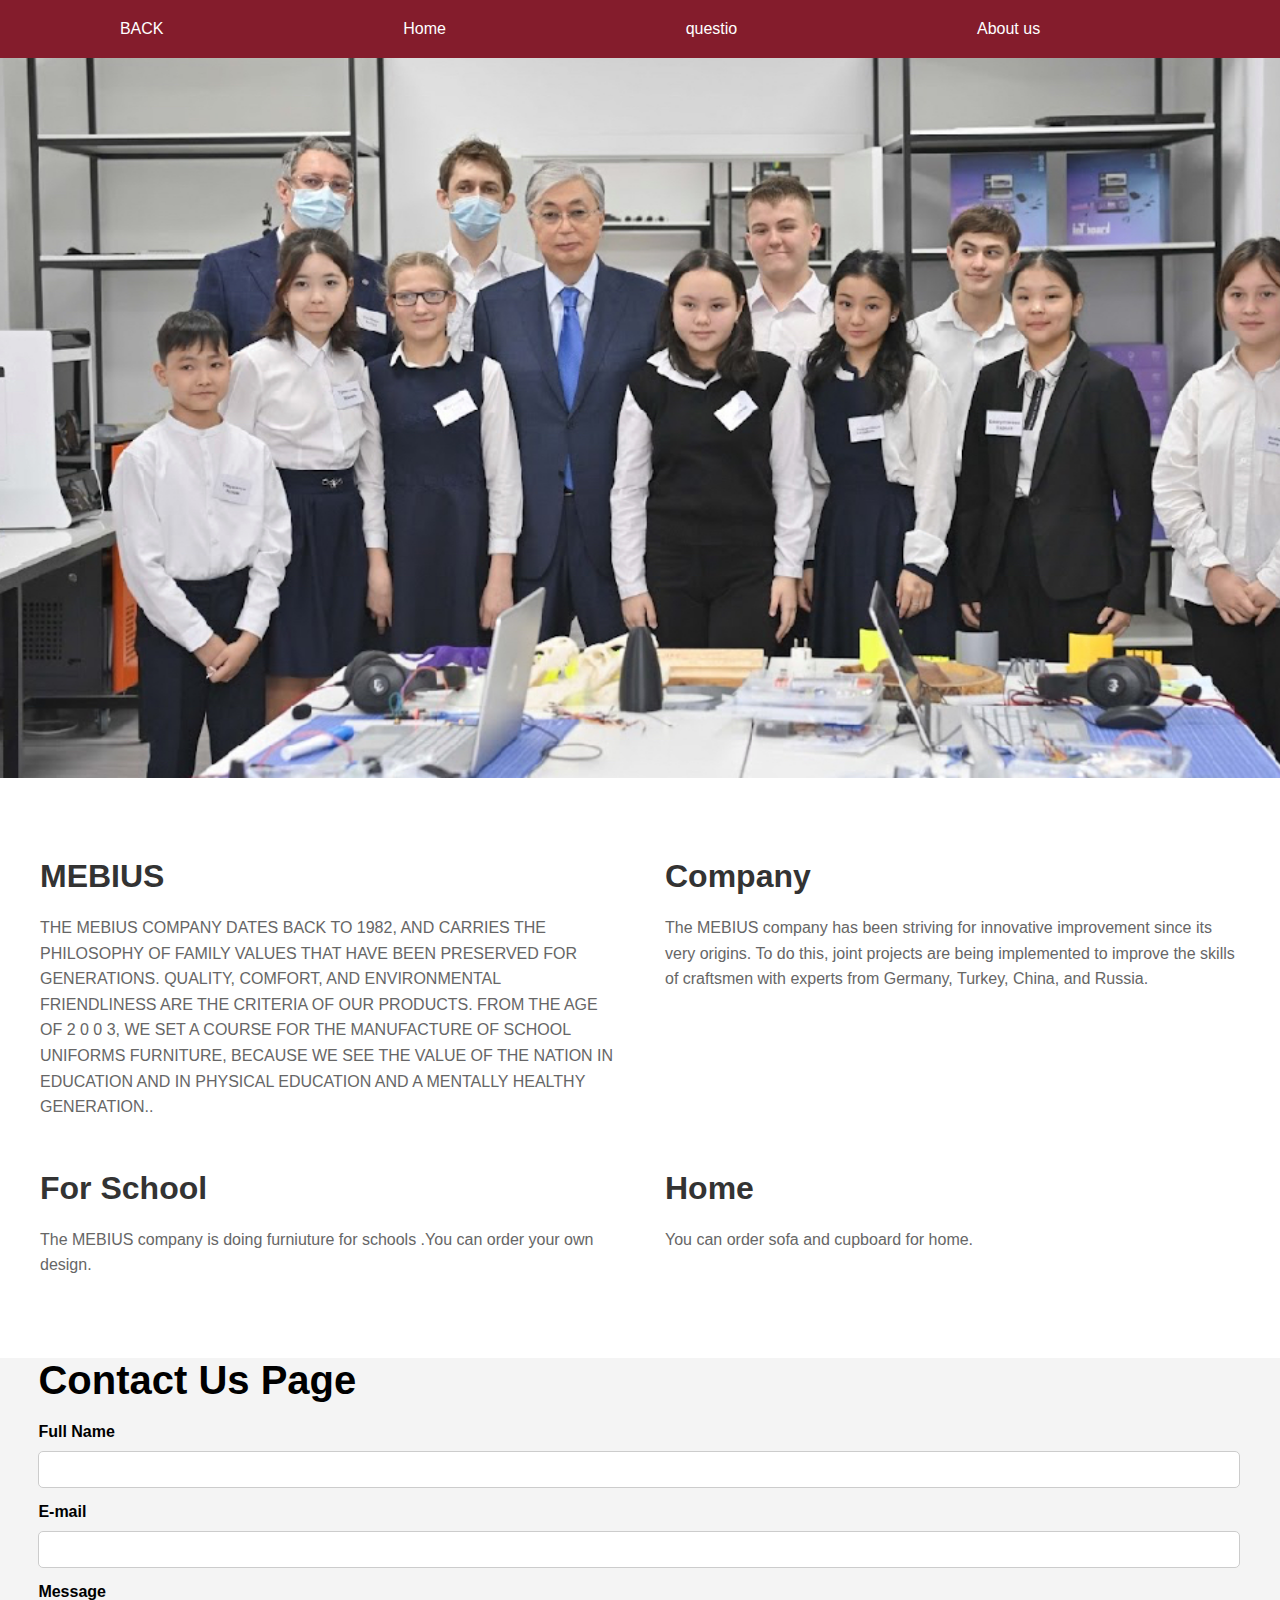
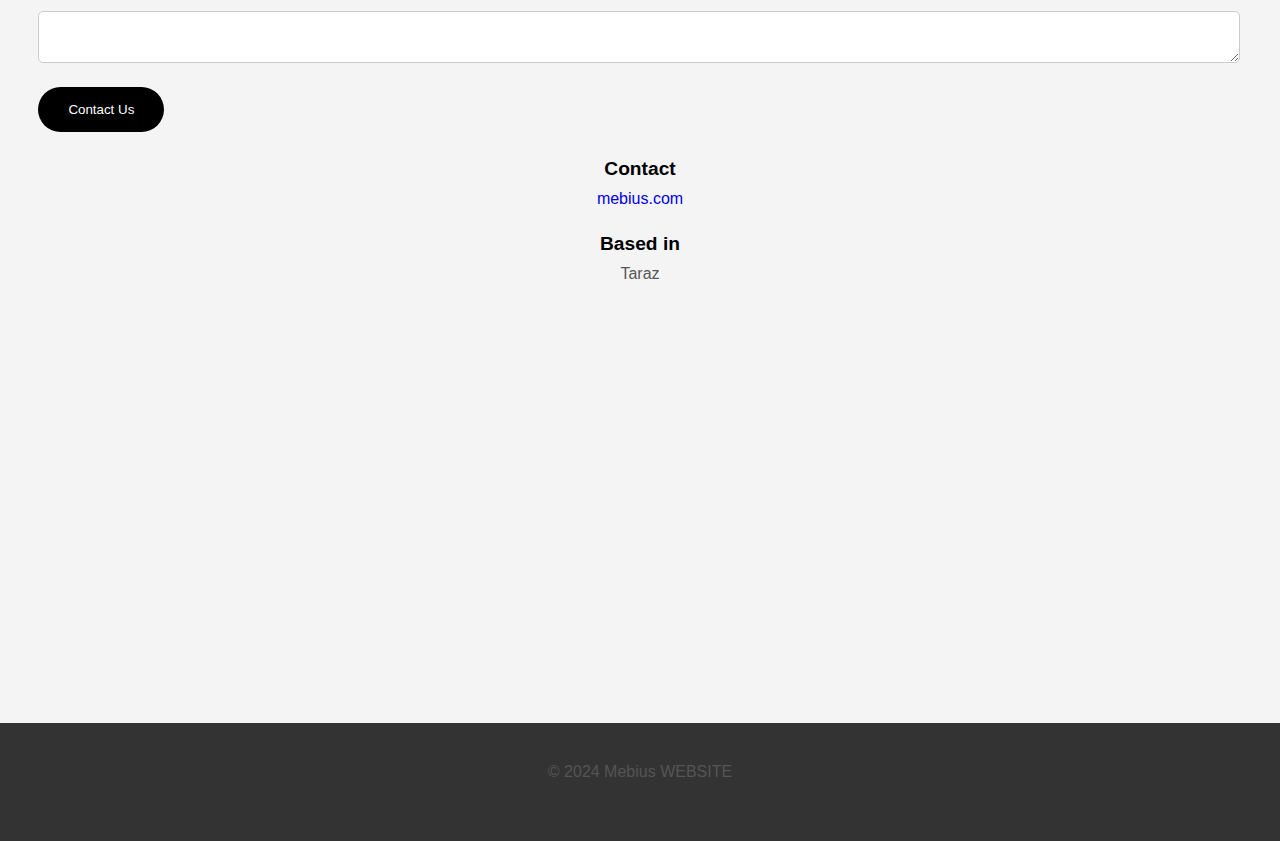
<file: Index.html>
<!DOCTYPE html>
<html lang="en">
<head>
    <meta charset="UTF-8">
    <meta name="viewport" content="width=device-width, initial-scale=1.0">
    <title>Offispace Furniture</title>
    <link rel="stylesheet" href="style.css" >
</head>
<body>
    <section><div class="header">
        <div class="H_item"><a href="Index.html">BACK</div>
        <div class="H_item"><a href="home.html">Home</div>
            <div class="H_item"><a href="Facts.html">questio</div>
        <div class="H_item"><a href="about.html">About us</div>
       
        </section>
        </a>
       
        </div>
        <div class="imgg">
            
        </div>
<header>
    <div>
        <h1></h1>
        <p></p>
    </div>
</header>

<section class="content">
    
    <div>
        <h2>MEBIUS</h2>
        <p>THE MEBIUS COMPANY DATES BACK TO 1982, AND CARRIES THE PHILOSOPHY OF FAMILY VALUES THAT HAVE BEEN PRESERVED FOR GENERATIONS. QUALITY, COMFORT, AND ENVIRONMENTAL FRIENDLINESS ARE THE CRITERIA OF OUR PRODUCTS. FROM THE AGE OF 2 0 0 3, WE SET A COURSE FOR THE MANUFACTURE OF SCHOOL UNIFORMS
            FURNITURE, BECAUSE WE SEE THE VALUE OF THE NATION IN EDUCATION AND IN PHYSICAL EDUCATION AND
            A MENTALLY HEALTHY GENERATION..</p>

    </div> <div>
        <h2>Company</h2>
        <p>The MEBIUS company has been striving for innovative improvement since its very origins.  To do this, joint projects are being implemented to improve the skills of craftsmen with experts from Germany, Turkey, China, and Russia.</p>
    </div>
    <div>
        <h2>For School</h2>
        <p>The MEBIUS company is doing furniuture for schools .You can order your own design.</p>
    </div><div>
        <h2>Home</h2>
        <p>You can order sofa and cupboard for home.</p>
    </div>
   
</div>
</section>


<div class="container">
    <div class="form-section">
        <h1>Contact Us Page</h1>
        <form action="#">
            <label for="name">Full Name</label>
            <input type="text" id="name" name="name">

            <label for="email">E-mail</label>
            <input type="email" id="email" name="email">

            <label for="message">Message</label>
            <textarea id="message" name="message"></textarea>

            <button type="submit">Contact Us</button>
        </form>
    </div>

    <div class="contact-section">
        <h2>Contact</h2>
        <p><a href="mebius">mebius.com</a></p>

        <h2>Based in</h2>
        <p>Taraz</p>

      

   
    <div class="image-section"></div>

<footer>
    <p>&copy; 2024 Mebius WEBSITE</p>
</footer>

</body>
</html>
</file>
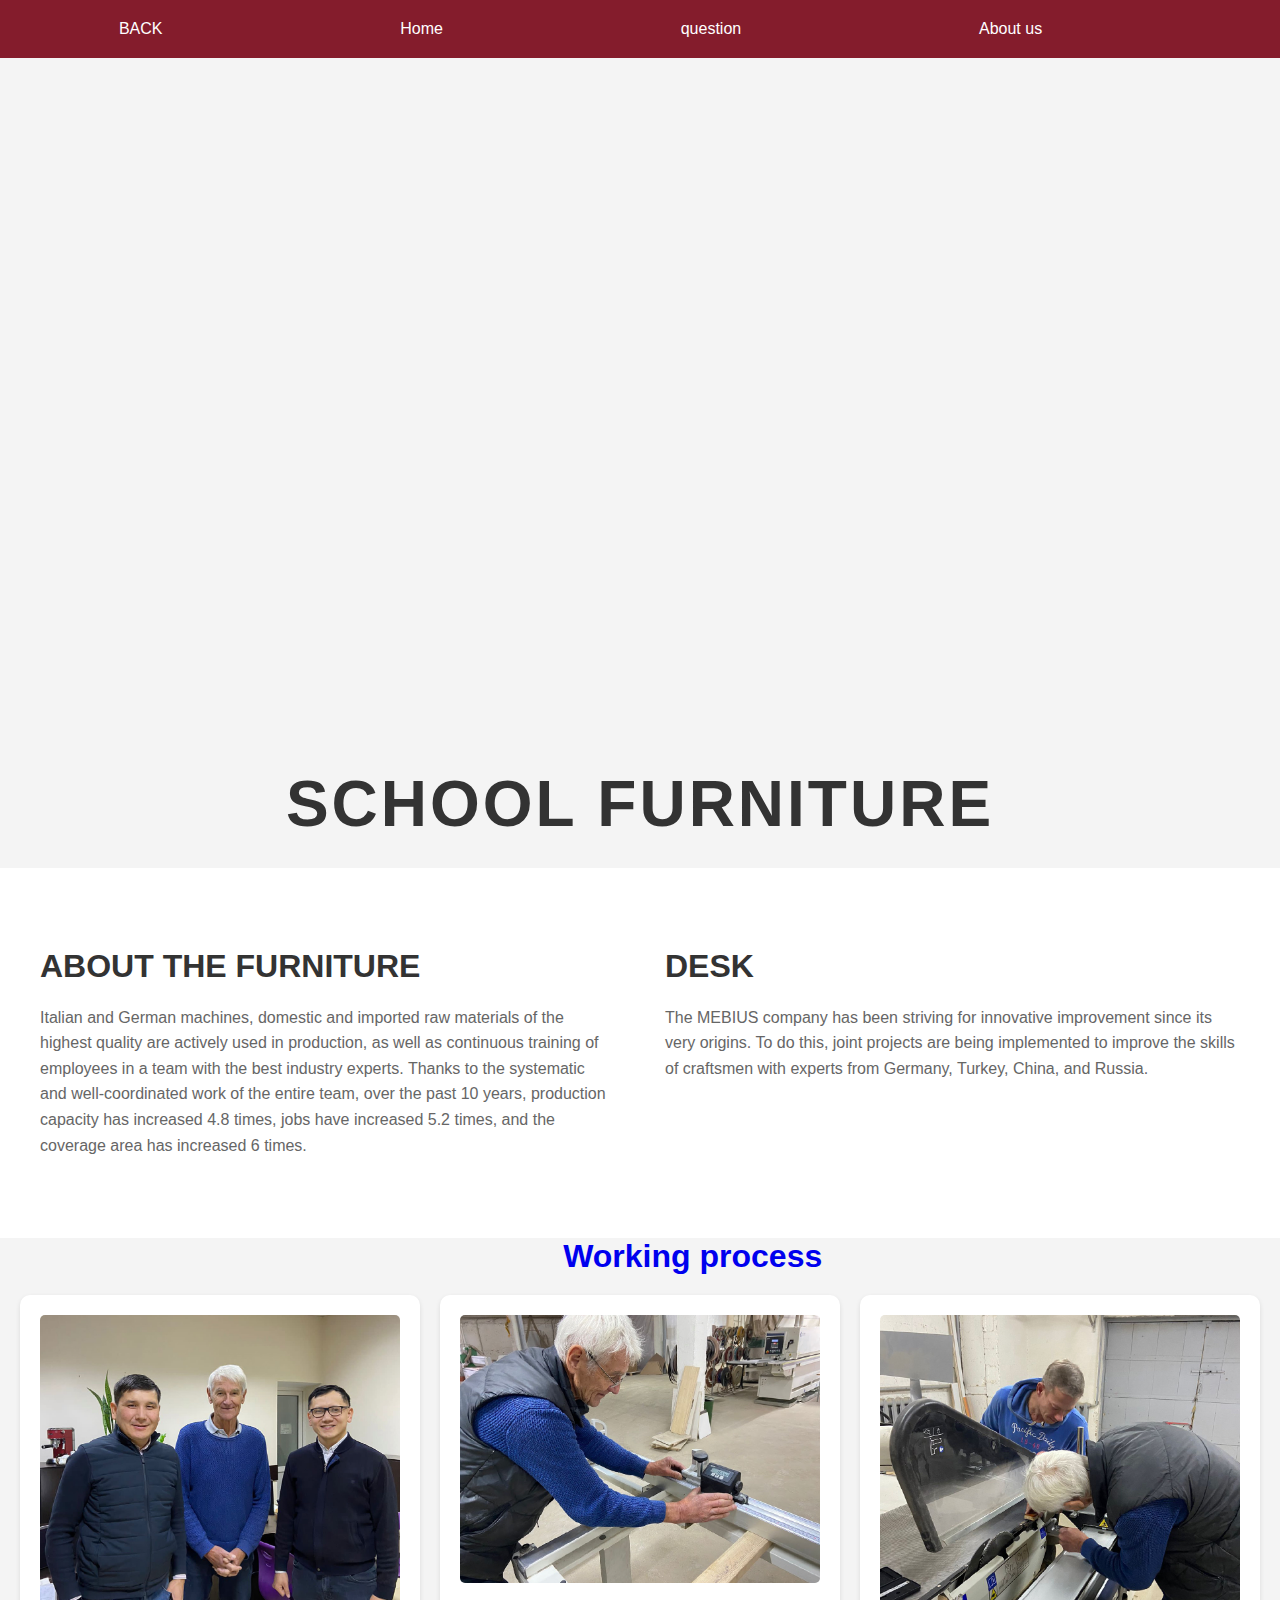
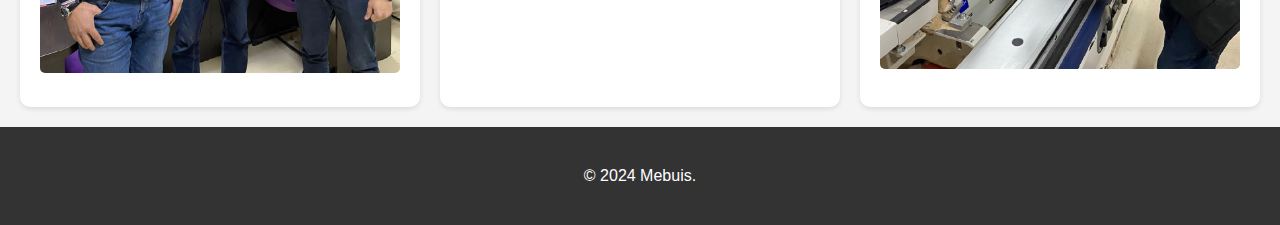
<file: about.html>
<!DOCTYPE html>
<html lang="en">
<head>
    <meta charset="UTF-8">
    <meta name="viewport" content="width=device-width, initial-scale=1.0">
    <title>Offispace Furniture</title>
   <link rel="stylesheet" href="about.css">
</head>
<body>
    <section><div class="header">
        <div class="H_item"><a href="/Index.html">BACK</div>
        <div class="H_item"><a href="/home.html">Home</div>
            <div class="H_item"><a href="/Facts.html">question</div>
        <div class="H_item"><a href="/about.html">About us</div>
       
        </section>
        
       
        </div>
<header>
    <div>
        <h1>SCHOOL FURNITURE</h1>
       
    </div>
</header>

<section class="content">
    <div>
        <h2>ABOUT THE FURNITURE</h2>
        <p>Italian and German machines, domestic and imported raw materials of the highest quality are actively used in production, as well as continuous training of employees in a team with the best industry experts.
            Thanks to the systematic and well-coordinated work of the entire team, over the past 10 years, production capacity has increased 4.8 times, jobs have increased 5.2 times, and the coverage area has increased 6 times.</p>
    </div>
    <div>
        <h2>DESK</h2>
        <p>The MEBIUS company has been striving for innovative improvement since its very origins.  To do this, joint projects are being implemented to improve the skills of craftsmen with experts from Germany, Turkey, China, and Russia.</p>
    </div>
</section>
<div class="text">
    <h1>Working process</h1>
</div>

<main>
    <section class="product-grid">
        <div class="product-item">
            <img src="./IMG_9097.jpg" alt="Blue Sofa">
            
        </div>
        <div class="product-item">
            <img src="./IMG_9099.jpg" alt="Elegant Tube">
           
        </div>
        <div class="product-item">
            <img src="./IMG_9100.jpg" alt="Black Clock">
           
        </div>
       
        </div>
    </section>
</main>


<footer>
    <p>&copy; 2024 Mebuis.</p>
</footer>

</body>
</html>
</file>
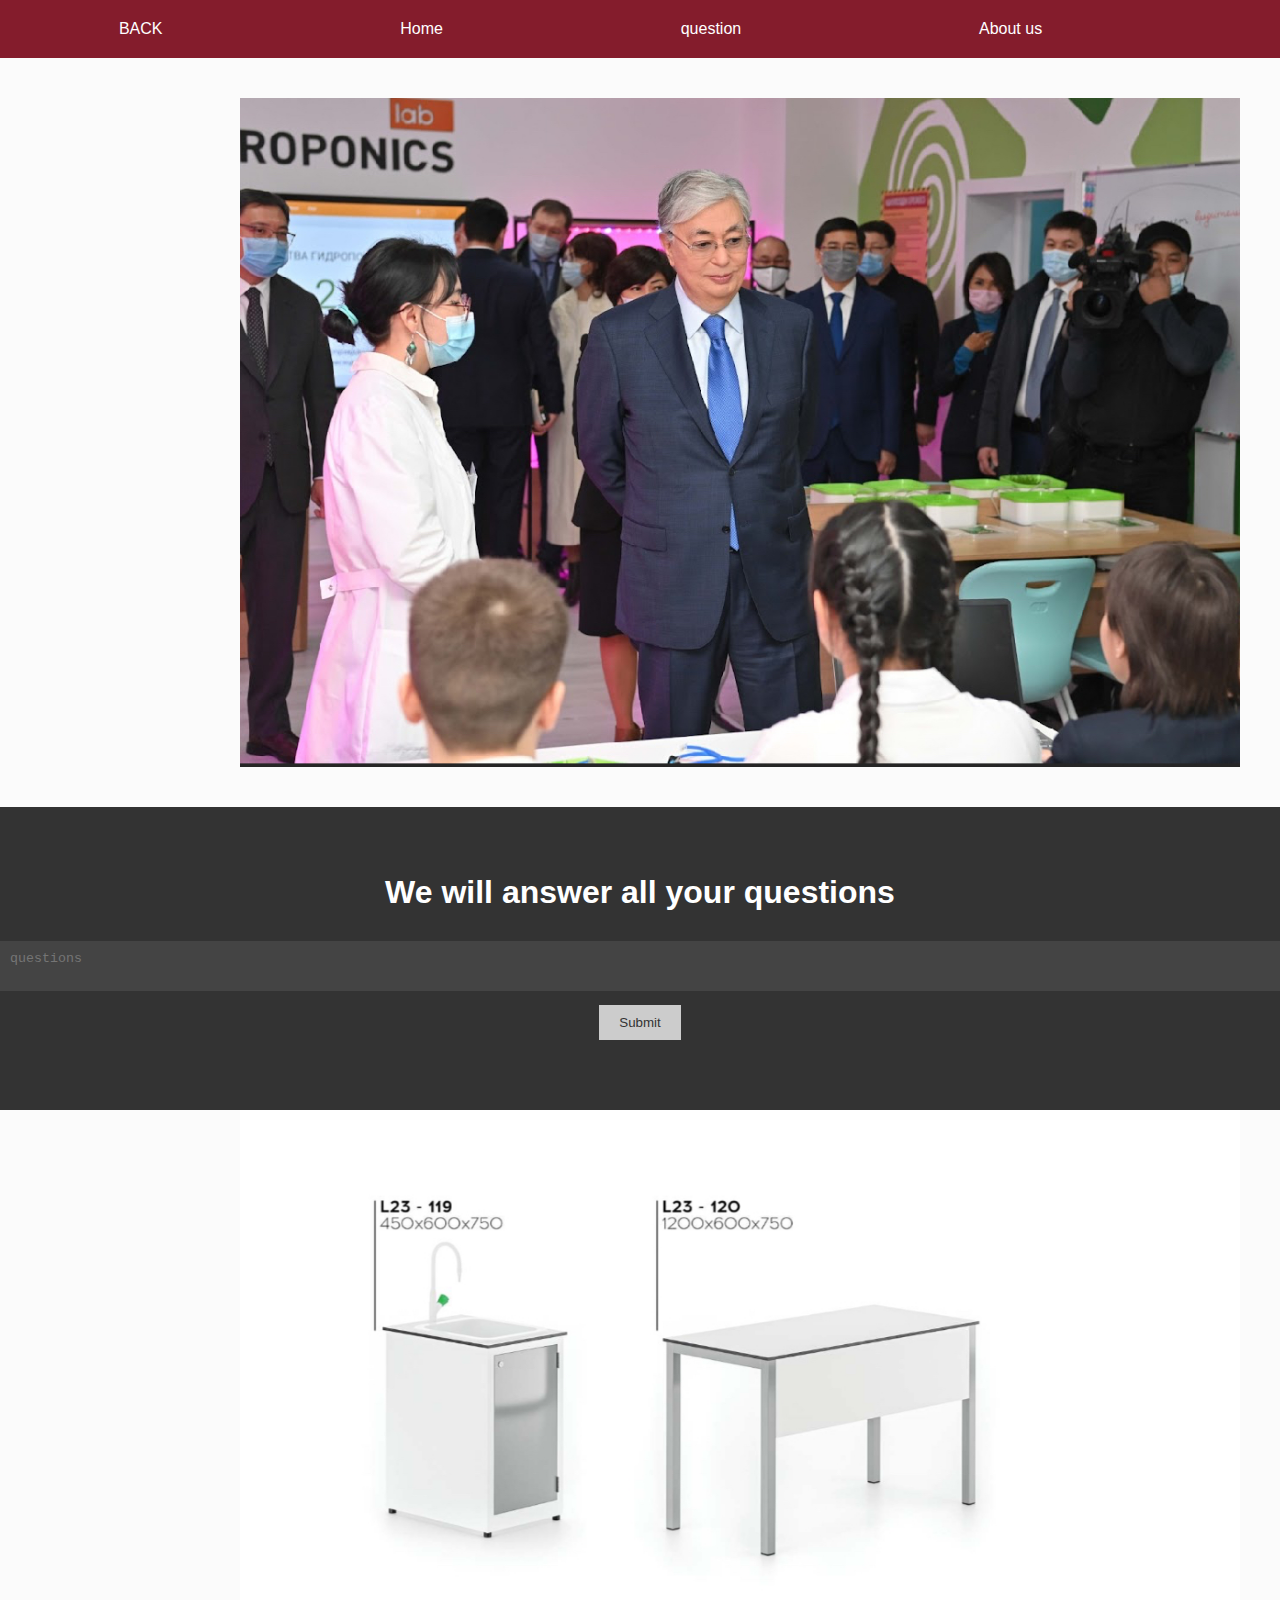
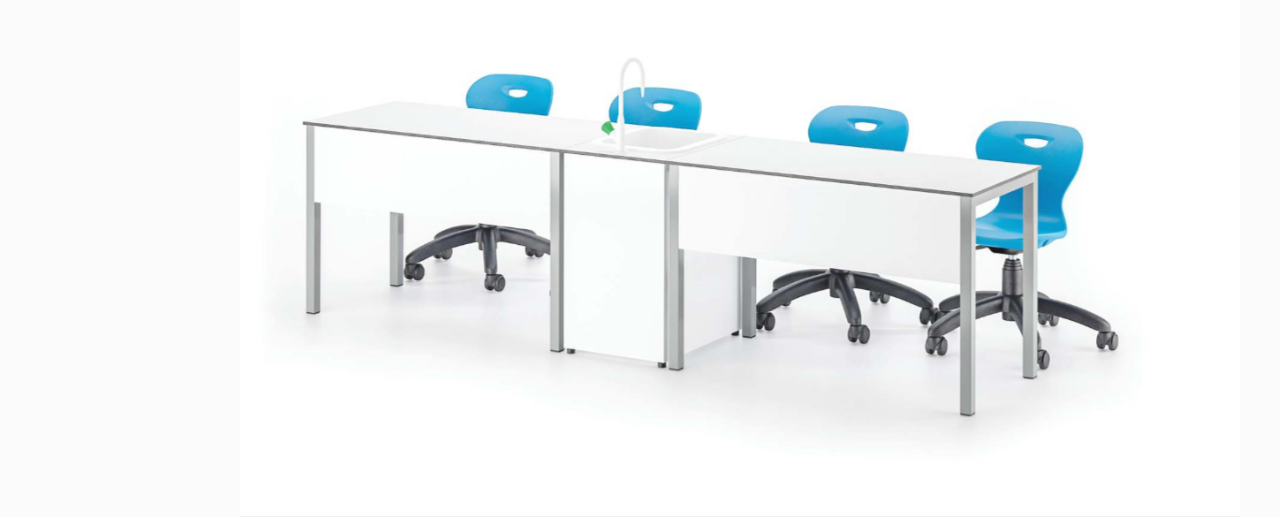
<file: Facts.html>
<!DOCTYPE html>
<html lang="en">
<head>
    <meta charset="UTF-8">
    <meta name="viewport" content="width=device-width, initial-scale=1.0">
    <title>Contact Us Page</title>
    <link rel="stylesheet" href="Facts.css">
</head>
<body>
    <section>
        <div class="header">
        <div class="H_item"><a href="Index.html">BACK</div>
        <div class="H_item"><a href="home.html">Home</div>
        <div class="H_item"><a href="Facts.html">question</div>
        <div class="H_item"><a href="about.html">About us</div>
       </div>
        </section>
    </a>
</div>
   
    <section class="faq">
        <div class="container">
            <div class="faq-item">
                <img src="./IMG_9141.jpg">
                <div class="faq-text">



                    <section class="all">

                  
                    <div class="faq-questions">
                        
                </div>
            </div>
        </div>
    </section>

    
    
                    <div class="faq-questions">
                        
                    </div>
                </div>
            </div>
        </div>
    </section>
    </section>
    <section class="quote">
        <div class="container">
            <h2>We will answer all your questions</h2>
        
            <form>
               
                <textarea name="message" placeholder="questions"></textarea>
                <button type="submit">Submit</button>
            </form>
        </div>
    </section>

    
    <section class="Our design">
        <div class="container">
            <div class="faq-item">
                <img src="./IMG_9024.jpg" alt="Desk Image">
                <div class="faq-text">
                    </div>
                    </div></div>
                    </section>
                    
</body>
</html>
</file>
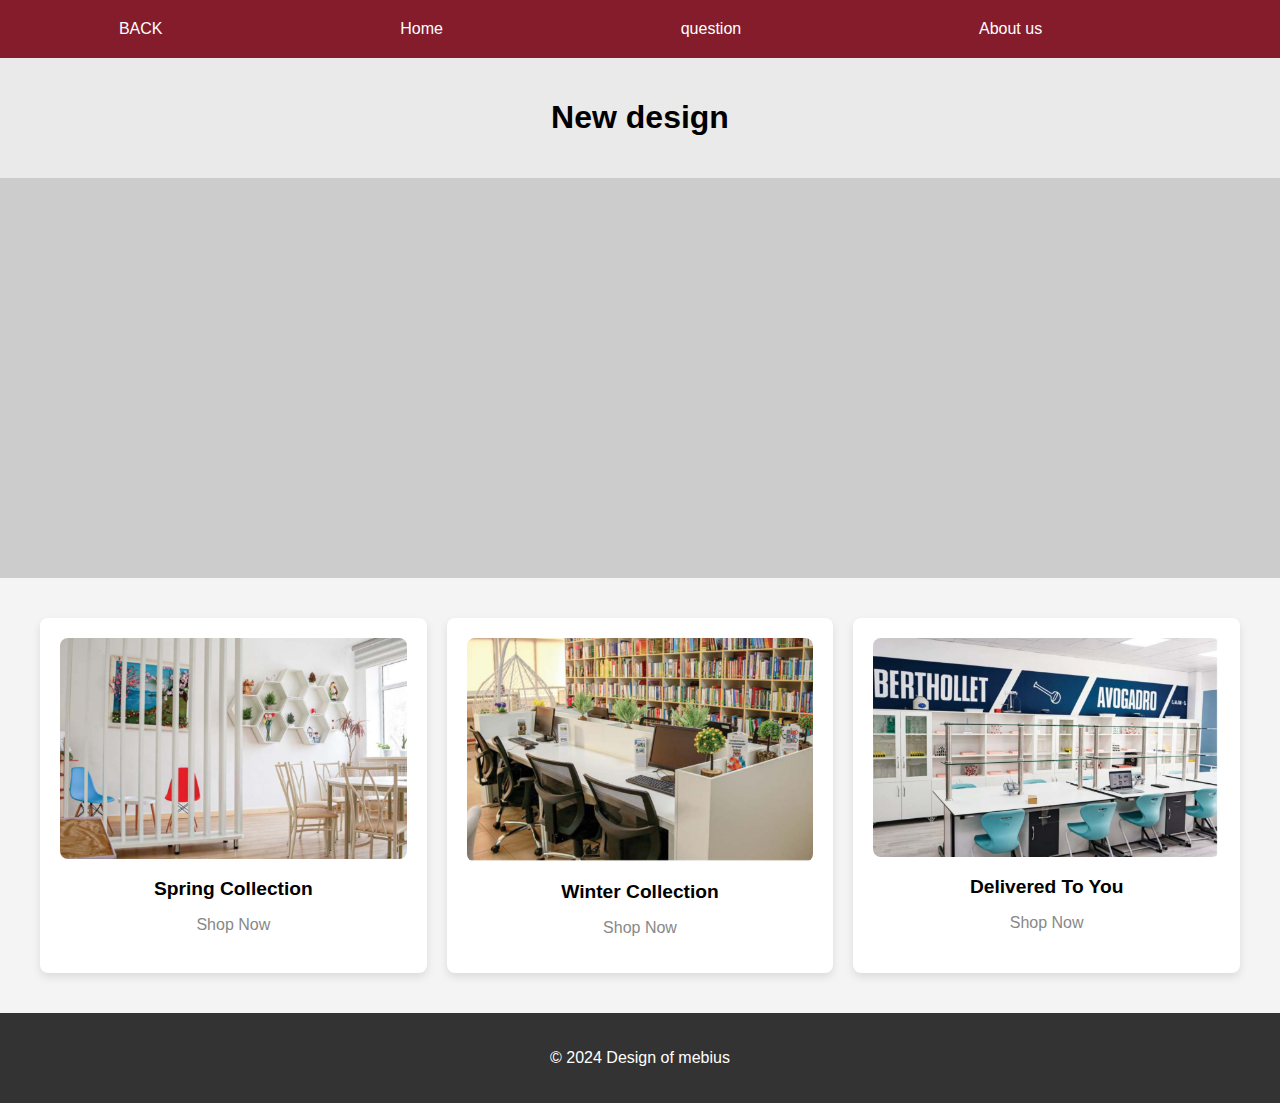
<file: home.html>
<!DOCTYPE html>
<html lang="en">
<head>
    <meta charset="UTF-8">
    <meta name="viewport" content="width=device-width, initial-scale=1.0">
    <title>Decor Inspiration</title>
<link rel="stylesheet" href="home.css">
        
</head>
<body>
    <section><div class="header">
        <div class="H_item"><a href="Index.html">BACK</div>
        <div class="H_item"><a href="home.html">Home</div>
            <div class="H_item"><a href="Facts.html">question</div>
        <div class="H_item"><a href="about.html">About us</div>
      
        </section>
        </a>
       
        </div>
<header>
    <div class="ani">
        <h1>New design</h1>
    </div>
    
</header>

<section class="hero">
   
    
</section>

<section class="grid">
    <div class="grid-item">
        <img src="./IMG_9049.jpg" alt="Spring Collection">
        <h3>Spring Collection</h3>
        <p>Shop Now</p>
    </div>
    <div class="grid-item">
        <img src="./IMG_9048.jpg" alt="Financial Year Sale">
        <h3>Winter Collection</h3>
        <p>Shop Now</p>
    </div>
    <div class="grid-item">
        <img src="./IMG_9050.jpg" alt="Delivered To You">
        <h3>Delivered To You</h3>
        <p>Shop Now</p>
    </div>
</section>



    
</div>
<footer>
    <p>&copy; 2024 Design of mebius</p>
</footer>
<div class="info">

</body>
</html>
</file>
<file: style.css>
* {
  margin: 0;
  padding: 0;
  box-sizing: border-box;
}

body {
  font-family: 'Arial', sans-serif;
  background-color: #f4f4f4;
}


.header {
  display: flex;
  color: white;
  justify-content: space-evenly;
  padding: 20px 0;
  background-color: rgb(132, 28, 44);
}

.H_item {
  text-align: center;
  font-family: 'Franklin Gothic Medium', 'Arial Narrow', Arial, sans-serif;
}

a {
  text-decoration: none;
}

.H_item a {
  color: white;
}

.H_item a:hover {
  background-color: rgb(14, 14, 18);
  width: 100px;
  border-radius: 7px;
  padding: 6px 0;
}


header {
  position: relative;
  height: 80vh;
  background: url(./IMG_9098.jpg) no-repeat center center/cover;
  display: flex;
  justify-content: center;
  align-items: center;
  color: #fff;
  text-align: center;
}

header h1 {
  font-size: 4rem;
  letter-spacing: 3px;
}

header p {
  margin-top: 20px;
  font-size: 1.2rem;
  max-width: 600px;
}


.content {
  padding: 80px 40px;
  display: grid;
  grid-template-columns: 1fr 1fr;
  gap: 50px;
  background-color: #fff;
}

.content h2 {
  font-size: 2rem;
  color: #333;
  margin-bottom: 20px;
}

.content p {
  line-height: 1.6;
  color: #666;
}


.form-section {
  flex: 2;
  padding-right: 40px;
}

.form-section h1 {
  font-size: 2.5em;
  margin-bottom: 20px;
}

.form-section {
  margin-left: 3%;
}

form label {
  display: block;
  font-weight: bold;
  margin-top: 15px;
}

form input, form textarea {
  width: 100%;
  padding: 10px;
  margin-top: 10px;
  border: 1px solid #ccc;
  border-radius: 5px;
}

form button {
  margin-top: 20px;
  padding: 15px 30px;
  background-color: #000;
  color: #fff;
  border: none;
  border-radius: 30px;
  cursor: pointer;
}

form button:hover {
  background-color: #333;
}

.contact-section {
  flex: 1;
  text-align: right;
}

.contact-section h2 {
  font-size: 1.2em;
  margin-bottom: 10px;
  text-align: center;
  margin-top: 2%;
}

.contact-section p {
  margin-bottom: 20px;
  color: #555;
  text-align: center;
}

footer {
  text-align: center;
  padding: 40px;
  background-color: #333;
  color: white;
}


.image-section {
  height: 400px;
  background: url(https://cdn.media.amplience.net/i/shadesoflight/XU_Cat2) no-repeat center center/cover;
  border-radius: 10px;
  margin-top: 40px;
  text-align: center;
}


@media (max-width: 1200px) {
  .content {
    grid-template-columns: 1fr;
    padding: 40px 20px;
  }

  .header {
    flex-direction: column;
    padding: 10px 0;
  }

  .H_item {
    margin-bottom: 10px;
  }
}

@media (max-width: 768px) {
  header h1 {
    font-size: 3rem;
  }

  header p {
    font-size: 1rem;
  }

  .form-section {
    margin-left: 0;
    padding-right: 0;
  }

  .form-section {
    margin-bottom: 20px;
  }

  .contact-section {
    text-align: left;
  }

  .image-section {
    height: 250px;
  }
}

@media (max-width: 480px) {
  header {
    height: 60vh;
  }

  header h1 {
    font-size: 2.5rem;
  }

  .content h2 {
    font-size: 1.5rem;
  }

  .content p {
    font-size: 0.9rem;
  }

  form button {
    padding: 10px 20px;
  }
}
</file>
<file: about.css>
* {
    margin: 0;
    padding: 0;
    box-sizing: border-box;
}

body {
    font-family: 'Arial', sans-serif;
    background-color: #f4f4f4;
}


.header {
    display: flex;
    background-color: rgb(132, 28, 44);
    color: white;
    justify-content: space-evenly;
    padding: 20px 0;
}

.H_item {
    text-align: center;
    font-family: 'Franklin Gothic Medium', 'Arial Narrow', Arial, sans-serif;
}

a {
    text-decoration: none;
}

.H_item a {
    color: white;
}

.H_item a:hover {
    background-color: rgb(2, 3, 3);
    width: 70px;
    border-radius: 9px;
    padding: 6px 0;
}


header {
    position: relative;
    height: 80vh;
    background: url(https://chattanoogafurnitureshop.com/wp-content/uploads/2024/02/Ari-Sofa-by-Kincaid.jpg) no-repeat center center/cover;
    display: flex;
    justify-content: center;
    align-items: center;
    color: #fff;
    text-align: center;
}

header h1 {
    font-size: 4rem;
    letter-spacing: 3px;
    color: #333;
    margin-top: 109%;
}

header p {
    margin-top: 20px;
    font-size: 1.2rem;
    max-width: 600px;
}


.content {
    padding: 80px 40px;
    display: grid;
    grid-template-columns: 1fr 1fr;
    gap: 50px;
    background-color: #fff;
    margin-top: 7%;
}

.content h2 {
    font-size: 2rem;
    color: #333;
    margin-bottom: 20px;
}

.content p {
    line-height: 1.6;
    color: #666;
}


.product-grid {
    display: grid;
    grid-template-columns: repeat(3, 1fr);
    gap: 20px;
    padding: 20px;
}

.product-item {
    background-color: white;
    padding: 20px;
    border-radius: 10px;
    text-align: center;
    box-shadow: 0 2px 5px rgba(0, 0, 0, 0.1);
}

.product-item img {
    max-width: 100%;
    height: auto;
    margin-bottom: 10px;
    border-radius: 5px;
}

.product-item img:hover {
    transform: scale(1.05);
}

.product-item p {
    font-size: 1.2em;
    margin-bottom: 5px;
}

.product-item span {
    font-size: 1.1em;
    color: #888;
}


footer {
    text-align: center;
    padding: 40px;
    background-color: #333;
    color: white;
}

.text {
    margin-left: 44%;
}


@media (max-width: 1200px) {
    .content {
        grid-template-columns: 1fr;
        padding: 40px 20px;
    }

    .header {
        flex-direction: column;
        padding: 10px 0;
    }

    .H_item {
        margin-bottom: 10px;
    }

    header h1 {
        font-size: 3rem;
        margin-top: 80%;
    }

    header p {
        font-size: 1rem;
    }
}

@media (max-width: 768px) {
    header {
        height: 60vh;
    }

    header h1 {
        font-size: 2.5rem;
    }

    .content {
        padding: 40px 20px;
    }

    .product-grid {
        grid-template-columns: 1fr;
        gap: 10px;
    }

    .text {
        margin-left: 10%;
    }
}

@media (max-width: 480px) {
    header h1 {
        font-size: 2rem;
    }

    .content h2 {
        font-size: 1.5rem;
    }

    .content p {
        font-size: 0.9rem;
    }

    .product-item {
        padding: 10px;
    }

    .product-item img {
        margin-bottom: 5px;
    }

    footer {
        padding: 20px;
    }
}
</file>
<file: Facts.css>
•⁠  ⁠{
    margin: 0;
    padding: 0;
    box-sizing: border-box;
}

body {
    font-family: Arial, sans-serif;
    background-color: rgba(251, 251, 251, 255);
    margin: 0;
}

.header {
    display: flex;
    background-color: rgb(132, 28, 44);
    color: white;
    justify-content: space-evenly;
    padding: 20px 0px;
    flex-wrap: wrap;

}

.H_item {
    text-align: center;
}

a {
    text-decoration: none;
    color: white;
}

.H_item a:hover {
    background-color: rgb(5, 7, 8);
    border-radius: 9px;
    padding: 6px 0;
}

.container {
    width: 100%;
    
}
.quote{
    width: 100%;
    justify-content: center;
}

h2 {
    font-size: 2rem;
    margin-bottom: 20px;
}

p {
    font-size: 1rem;
    margin-bottom: 10px;
}

.faq {
    padding: 40px 0;
    justify-content: center;
}

.faq-item {
    display: flex;
    align-items: center;
    flex-wrap: wrap; 
    width: 1000px;
}

.faq-item img {
    width: 100%;
    height: auto;
    margin-left: 24%;
    justify-content: center;
}

.faq-text {
    width: 50%;
    margin-left: 24%;
}

.faq-questions p {
    margin-bottom: 15px;
    margin-left: 59%;

}
.faq-questions h2 {
    margin-bottom:-6px;
    margin-left: 59%;
    margin-top:-5%;

    
}

.quote {
    background-color: #333;
    color: #fff;
    padding: 40px 0;
    text-align: center;
}

.quote form {
    margin-bottom: 30px;
}

.quote form textarea {
    width: 100%;
    padding: 10px;
    margin: 10px 0;
    border: none;
    background-color: #444;
    color: #fff;
}

.quote form button {
    padding: 10px 20px;
    background-color: #ccc;
    border: none;
    color: #333;
    cursor: pointer;
}
.all{
    display: flex;
    text-align: center;
}


@media (max-width: 768px) {
    .faq-item {
        flex-direction: column; 
        text-align: center; 
    }

.header {
    display: flex;
    background-color: rgb(132, 28, 44);
    color: white;
    justify-content: space-evenly;
    padding: 20px 0;
    flex-wrap: wrap;


}

    .faq-item img {
        width: 100%; 
        margin: 0 0 20px 0; 
    }

    .faq-text {
        width: 100%; 
    }

    h2 {
        font-size: 1.5rem; }

    p {
        font-size: 0.9rem; 
    }

    .quote {
        padding: 20px 0; 
    }
}

@media (max-width: 480px) {
    h2 {
        font-size: 1.2rem; 
    }

.header {
    display: flex;
    background-color: rgb(132, 28, 44);
    color: white;
    justify-content: space-evenly;
    padding: 20px 0;
    flex-wrap: wrap;
    margin: top 20px; ;

}

    .quote form button {
        padding: 8px 16px; 
    }
}
</file>
<file: home.css>
•⁠  ⁠{
    margin: 0;
    padding: 0;
    box-sizing: border-box;
}

.header {
    display: flex;
    background-color: rgb(132, 28, 44);
    color: white;
    justify-content: space-evenly;
    padding: 20px 0;
    flex-wrap: wrap; }

.H_item {
    text-align: center;
    font-family: 'Franklin Gothic Medium', 'Arial Narrow', Arial, sans-serif;
}

a {
    text-decoration: none;
}

.H_item a {
    color: white;
}

.H_item a:hover {
    background-color: rgb(3, 4, 5);
    width: 70px;
    border-radius: 9px;
    padding: 6px 0;
}

body {
    font-family: Arial, sans-serif;
    margin: 0;
    padding: 0;
    background-color: #f4f4f4;
}

header {
    background-color: #eaeaea;
    padding: 20px;
    text-align: center;
}

.hero {
    background-color: #ccc;
    height: 400px;
    display: flex;
    justify-content: center;
    align-items: center;
    text-align: center;
    background-image: url(https://www.bloomr.com/cdn/shop/collections/22821-D11_1st.jpg?v=1710138282);
    background-size: cover; 
}

.hero h1 {
    font-size: 3rem;
    color: #333;
}

.grid {
    display: grid;
    grid-template-columns: repeat(3, 1fr);
    gap: 20px;
    padding: 40px;
}

.grid-item {
    background-color: white;
    padding: 20px;
    text-align: center;
    border-radius: 8px;
    box-shadow: 0 4px 8px rgba(0, 0, 0, 0.1);
}

.grid-item img {
    max-width: 100%;
    height: auto;
    border-radius: 8px;
}

.grid-item h3 {
    margin: 15px 0;
    font-size: 1.2rem;
}

.grid-item p {
    color: #888;
}

footer {
    background-color: #333;
    color: white;
    text-align: center;
    padding: 20px 0;
}

.grid img:hover {
        transform: scale(1.05);
    
}
@media (max-width: 768px) {
    .grid {
        grid-template-columns: repeat(2, 1fr); 
        padding: 20px;
    }

    .header {
        flex-direction: column; 
    }

    .hero h1 {
        font-size: 2rem; 
    }

    .grid-item {
        padding: 10px; }
}

@media (max-width: 480px) {
    .grid {
        grid-template-columns: 1fr; 
    }

    .hero h1 {
        font-size: 1.5rem; 
    }
}
</file>
